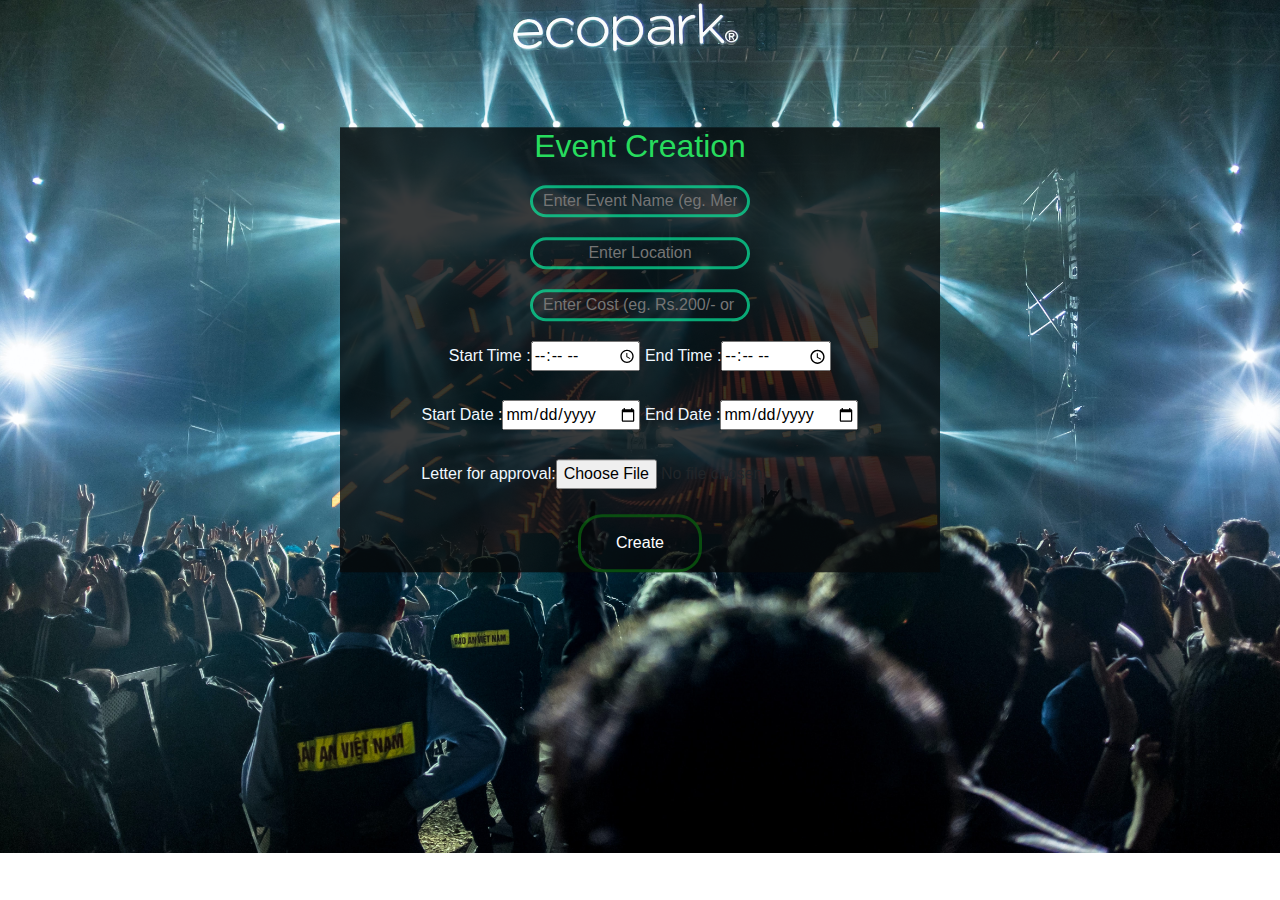
<file: ecr.html>
<!DOCTYPE html>
<html lang ="en" and dir="ltr" >
    <head>
        <meta charset="utf-8">
        <title>Elections Page</title>
        <link rel="stylesheet" href="https://maxcdn.bootstrapcdn.com/bootstrap/4.0.0/css/bootstrap.min.css" integrity="sha384-Gn5384xqQ1aoWXA+058RXPxPg6fy4IWvTNh0E263XmFcJlSAwiGgFAW/dAiS6JXm" crossorigin="anonymous">
    </head>
    <style>
        body{
            background-repeat: no-repeat;
            background-size: cover;
        }
.box{
    width:600px; 
                position: relative;
                top:350px;
                left:50%;
                transform :translate(-50%,-50%);
                background: rgba(6, 9, 10, 0.8);
                text-align: center;
}
.box input[type="text"] ,.box input[type="password"]
{
border:0;
background: none;
display: block;
margin:20px auto;
text-align:center;
border:3px solid rgba(8, 238, 161, 0.685);
color: aliceblue;
padding:1px 10px; 
width:220px;
outline: none;
border-radius: 24px;
transition: 0.25px;
}
.box input[type="text"]:focus ,.box input[type="password"]:focus
{
    font-size: small;
    width: 270px;
    border-color: rgb(241, 107, 17);
    color: aliceblue;
}
.box button[type="submit"]  
{
    border:0;
    background: none;
    display: block;
    margin:20px auto;
    text-align:center;
    border:3px solid rgba(10, 105, 15, 0.685);
    padding:14px 35px; 
    outline: none;
    color:white;
    border-radius: 24px;
    transition: 0.25px; 
    cursor: pointer;
}
.box input[type="submit"]:hover
{
    background:rgba(10, 105, 15, 0.685);
}

    </style>
<body background = "festival.jpg">
    <form class="box" action="ecr.php" method="POST">
        <h2 style="color:rgb(39, 220, 94)">Event Creation</h2>
        <input type="text" name="Ename" placeholder="Enter Event Name (eg. Membership22)">
        <input type="text" name="n1" placeholder="Enter Location">
        <input type="text" name="m1" placeholder="Enter Cost (eg. Rs.200/- or Free)">
        <label style="color:aliceblue">Start Time : </label><input type="time" name="st">
        <label style="color:aliceblue">End Time : </label><input type="time" name="et"><br><br>
        <label style="color:aliceblue">Start Date : </label><input type="date" name="s">
        <label style="color:aliceblue">End Date : </label><input type="date" name="e"><br><br>
        <label style="color:aliceblue">Letter for approval: </label><input  type="file" name="f">
        <button type ="submit" name="submit">Create</button>

    </form>
</body>
</file>
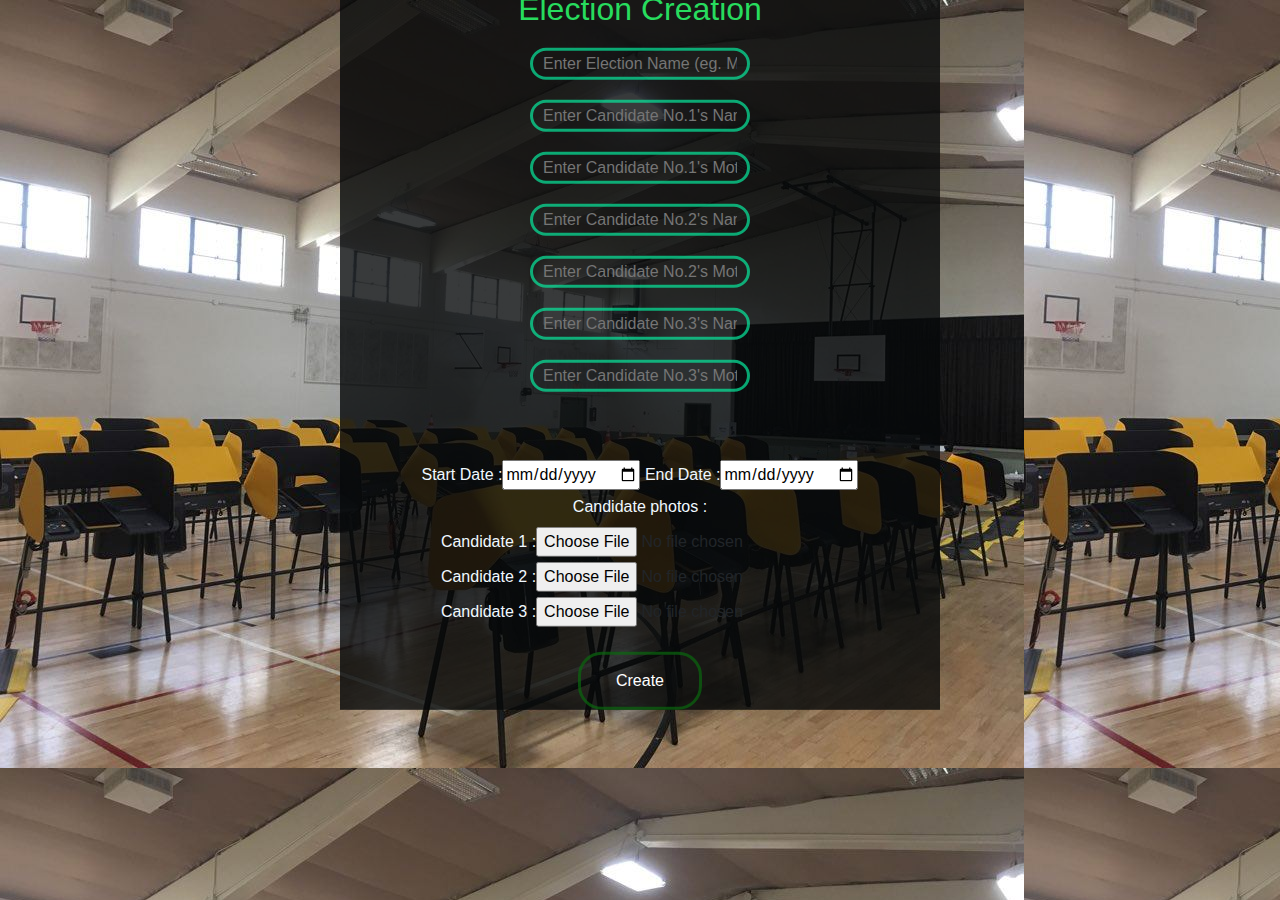
<file: elcr.html>
<!DOCTYPE html>
<html lang ="en" and dir="ltr" >
    <head>
        <meta charset="utf-8">
        <title>Elections Page</title>
        <link rel="stylesheet" href="https://maxcdn.bootstrapcdn.com/bootstrap/4.0.0/css/bootstrap.min.css" integrity="sha384-Gn5384xqQ1aoWXA+058RXPxPg6fy4IWvTNh0E263XmFcJlSAwiGgFAW/dAiS6JXm" crossorigin="anonymous">
    </head>
    <style>
.box{
    width:600px; 
                position: relative;
                top:350px;
                left:50%;
                transform :translate(-50%,-50%);
                background: rgba(6, 9, 10, 0.8);
                text-align: center;
}
.box input[type="text"] ,.box input[type="password"]
{
border:0;
background: none;
display: block;
margin:20px auto;
text-align:center;
border:3px solid rgba(8, 238, 161, 0.685);
color: aliceblue;
padding:1px 10px; 
width:220px;
outline: none;
border-radius: 24px;
transition: 0.25px;
}
.box input[type="text"]:focus ,.box input[type="password"]:focus
{
    font-size: small;
    width: 270px;
    border-color: rgb(241, 107, 17);
    color: aliceblue;
}
.box button[type="submit"]  
{
    border:0;
    background: none;
    display: block;
    margin:20px auto;
    text-align:center;
    border:3px solid rgba(10, 105, 15, 0.685);
    padding:14px 35px; 
    outline: none;
    color:white;
    border-radius: 24px;
    transition: 0.25px; 
    cursor: pointer;
}
.box input[type="submit"]:hover
{
    background:rgba(10, 105, 15, 0.685);
}

    </style>
<body background = "Document.jpg">
    <form class="box" action="elcr.php" method="POST">
        <h2 style="color:rgb(39, 220, 94)">Election Creation</h2>
        <input type="text" name="Ename" placeholder="Enter Election Name (eg. Membership22)">
        <input type="text" name="n1" placeholder="Enter Candidate No.1's Name">
        <input type="text" name="m1" placeholder="Enter Candidate No.1's Motto">
        <input type="text" name="n2" placeholder="Enter Candidate No.2's Name">
        <input type="text" name="m2" placeholder="Enter Candidate No.2's Motto">
        <input type="text" name="n3" placeholder="Enter Candidate No.3's Name">
        <input type="text" name="m3" placeholder="Enter Candidate No.3's Motto"><br><br>
        <label style="color:aliceblue">Start Date : </label><input type="date" name="s">
        <label style="color:aliceblue">End Date : </label><input type="date" name="e"><br>
        <label style="color:aliceblue">Candidate photos : </label><br>
        <label style="color:aliceblue">Candidate 1 : </label><input type="file" name="c1"><br>
        <label style="color:aliceblue">Candidate 2 : </label><input type="file" name="c2"><br>
        <label style="color:aliceblue">Candidate 3 : </label><input type="file" name="c3">
        <button type ="submit" name="submit">Create</button>

    </form>
</body>
</file>
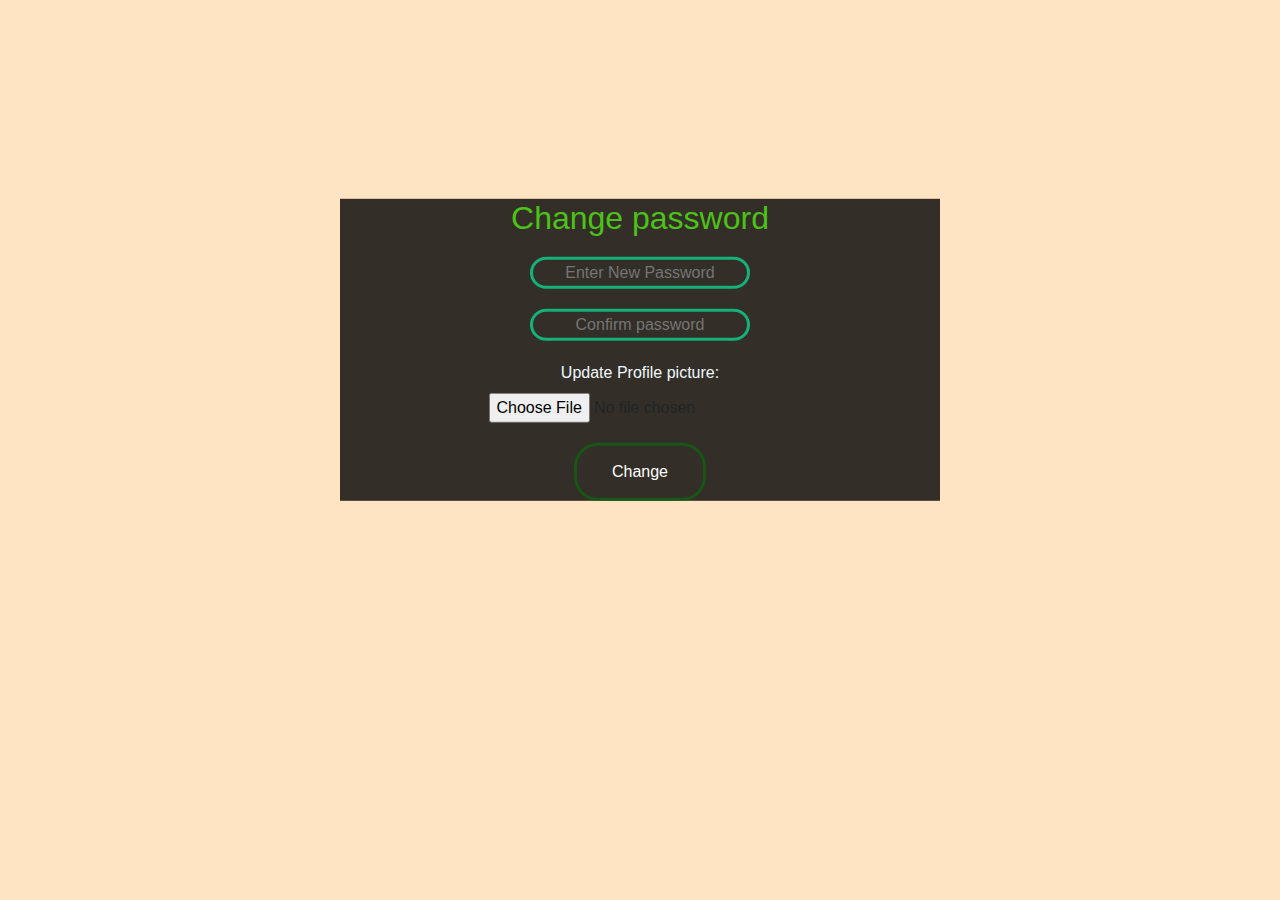
<file: p.html>
<!DOCTYPE html>
<html lang ="en" and dir="ltr" >
    <head>
        <meta charset="utf-8">
        <title>Elections Page</title>
        <link rel="stylesheet" href="https://maxcdn.bootstrapcdn.com/bootstrap/4.0.0/css/bootstrap.min.css" integrity="sha384-Gn5384xqQ1aoWXA+058RXPxPg6fy4IWvTNh0E263XmFcJlSAwiGgFAW/dAiS6JXm" crossorigin="anonymous">
    </head>
    <style>
        body{
            background-color:bisque;
        }
.box{
    width:600px; 
                position: relative;
                top:350px;
                left:50%;
                transform :translate(-50%,-50%);
                background: rgba(0, 0, 0, 0.8);
                text-align: center;
}
.box input[type="text"] ,.box input[type="password"]
{
border:0;
background: none;
display: block;
margin:20px auto;
text-align:center;
border:3px solid rgba(8, 238, 161, 0.685);
color: aliceblue;
padding:1px 10px; 
width:220px;
outline: none;
border-radius: 24px;
transition: 0.25px;
}
.box input[type="text"]:focus ,.box input[type="password"]:focus
{
    font-size: small;
    width: 270px;
    border-color: rgb(241, 107, 17);
    color: aliceblue;
}
.box button[type="submit"]  
{
    border:0;
    background: none;
    display: block;
    margin:20px auto;
    text-align:center;
    border:3px solid rgba(10, 105, 15, 0.685);
    padding:14px 35px; 
    outline: none;
    color:white;
    border-radius: 24px;
    transition: 0.25px; 
    cursor: pointer;
}
.box input[type="submit"]:hover
{
    background:rgba(10, 105, 15, 0.685);
}

    </style>
<body>

    <form class="box" action="p.php" method="POST">
        <h2 style="color:rgb(76, 194, 25)">Change password</h2>
        <input type="password" name="p1" placeholder="Enter New Password">
        <input type="password" name="p2" placeholder="Confirm password">
        <label style="color:aliceblue">Update Profile picture:</label><br>
        <input type="file" name="f">
        <button type ="submit" name="submit">Change</button>

    </form>
</body>
</file>
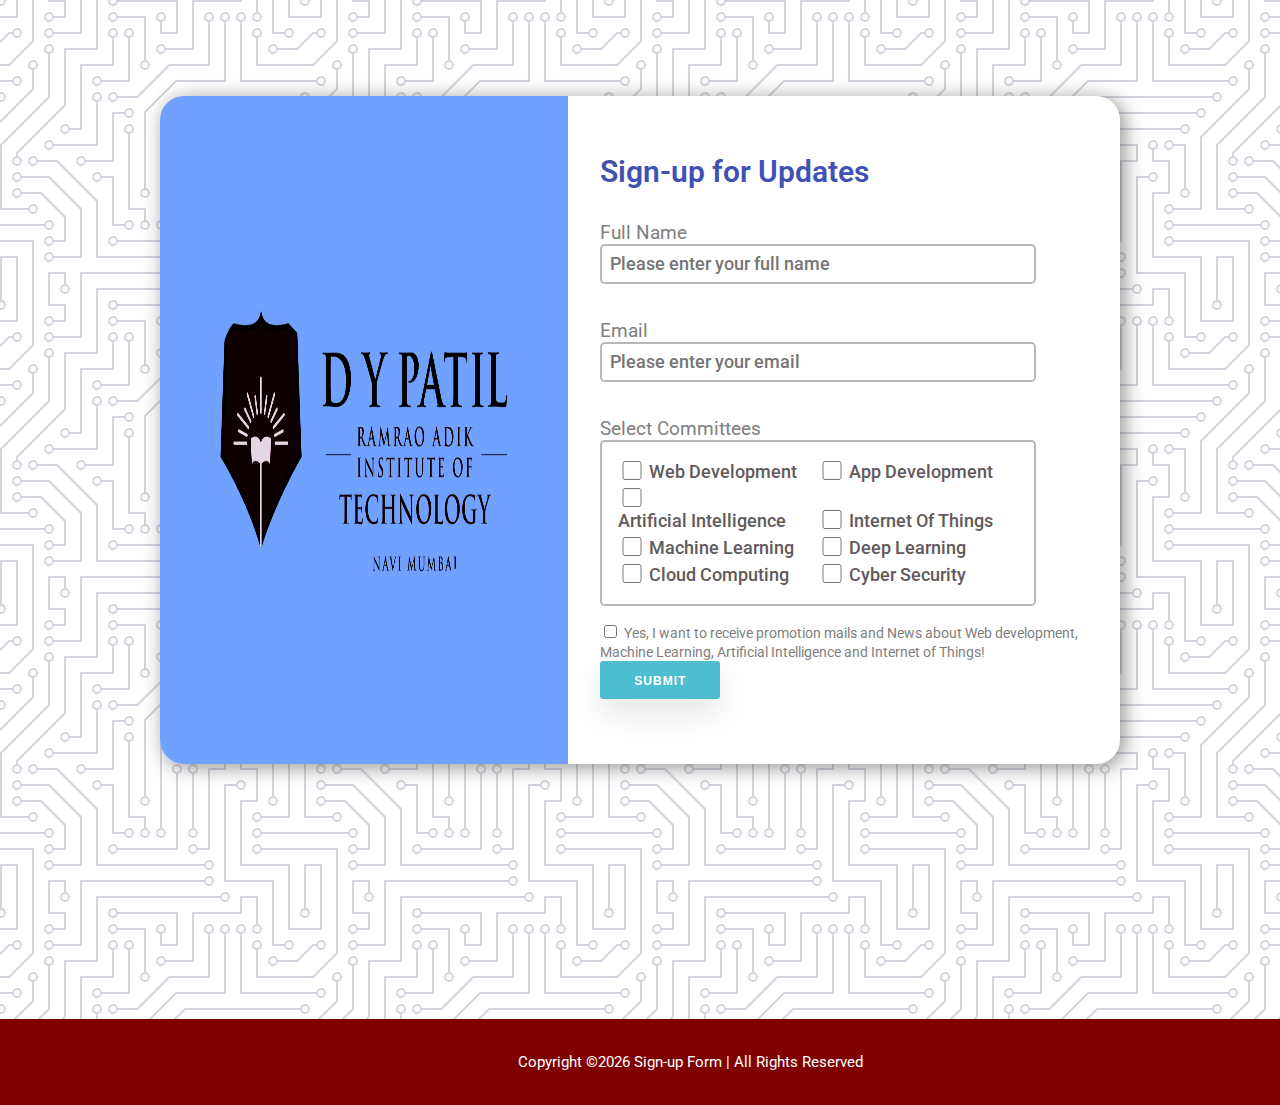
<file: signup.html>
<!-- the html code starts from here -->
<!DOCTYPE html>
<html lang="en" dir="ltr">

<head>
	<meta charset="utf-8">
	<title>Form</title>
	<link rel="stylesheet" href="https://use.fontawesome.com/releases/v5.15.4/css/all.css"
		integrity="sha384-DyZ88mC6Up2uqS4h/KRgHuoeGwBcD4Ng9SiP4dIRy0EXTlnuz47vAwmeGwVChigm" crossorigin="anonymous">
	<link rel="stylesheet" href="css\signup.css">
<link rel="icon" href="assets\img\logos\rait.png">
	<script type="text/javascript">
		function validate() {
			var fullName = document.getElementById("fname");

			if(fullName.value.length <= 2) {
				document.getElementById("msgName").style.visibility="visible";
				fullName.style.border = "solid 3px red";
				return false;
			}
			else {
				return true;
			}
		}
		


	</script>
	<script type="text/javascript" src="js\signup.js"></script>

	
</head>

<body>



	<!-- Creating bottom part form img and form -->
	<div class="bottompart">
		<!-- Image Part -->
		<div class="imgpart">
			<img src="assets\img\logos\rait.png" class="heroimg" alt="">
		</div>

		<!-- Form Part -->
		<div class="formpart">
			<form onclick="return validate()">
					<h2>Sign-up for Updates</h2>
					<!-- For Full Name -->
					<label for="name">Full Name</label>
					<input class="inputbox" id="fname" name="name" type="text" class="name" placeholder="Please enter your full name"
					autocomplete="off" required>
					<small id="msgName" style="visibility: hidden; color: red; position: absolute; top: 200px; right: 240px;">Full Name should consist of more than 2 characters</small>

					<!-- For user email to receive notes -->
					<label for="email" style="margin-top: 0.5cm;">Email</label>
					<input class="inputbox" id="email" type="email" class="email" name="email" placeholder="Please enter your email"
					autocomplete="off" required>

					<!-- For selecting course which email he wantss -->
					<label for="course" style="margin-top: 0.5cm;">Select Committees</label>
					<div class="options">
						<div class="eachoption">
						<input type="checkbox" checkbox="off" id="webDevelopment">
						<label for="webDevelopment"><span>Web Development</span></label>
						</div>
						<div class="eachoption">
						<input type="checkbox" checkbox="off" id="appDevelopment">
						<label for="machineLearing"><span>App Development</span></label>
						</div>
						<div class="eachoption">
						<input type="checkbox" checkbox="off" id="artificialintelligence">
						<label for="artificialintelligence"><span>Artificial Intelligence</span></label>
						</div>
						<div class="eachoption">
						<input type="checkbox" checkbox="off" id="internetofthings">
						<label for="internetofthings"><span>Internet Of Things</span></label>
						</div>
						<div class="eachoption">
						<input type="checkbox" checkbox="off" id="machineLearning">
						<label for="internetofthings"><span>Machine Learning</span></label>
						</div>
						<div class="eachoption">
						<input type="checkbox" checkbox="off" id="deepLearning">
						<label for="internetofthings"><span>Deep Learning</span></label>
						</div>
						<div class="eachoption">
						<input type="checkbox" checkbox="off" id="cloudComputing">
						<label for="internetofthings"><span>Cloud Computing</span></label>
						</div>
						<div class="eachoption">
						<input type="checkbox" checkbox="off" id="cyberSecurity">
						<label for="internetofthings"><span>Cyber Security</span></label>
						</div>	
					</div>


					<!-- For Agree line and checkbox -->
					<input type="checkbox" class="agree" checkbox="off" id="agree">
					<label class="agree" for="agree">Yes, I want to receive promotion mails and News about Web development, Machine Learning, Artificial Intelligence and Internet of Things!</label>



					<!-- For Submit Button
					<button type="submit">Submit</button>
					-->
					<button class="submit-button state-0"><span class="pre-state-msg">Submit</span><span class="current-state-msg hide">Sending...</span><span class="done-state-msg hide">Done!</span></button>
			</form>
		</div>
	</div>
	</div>


	<footer id="footer">

		<!-- entering username of the social media accounts from which the user may contact	       -->
	      
			<a href="https://github.com/pandeyom331"><i class="git fab fa-github fa-2x "></i></a>
			<a href="https://www.facebook.com/profile.php?id=100004398076666"><i class="git fab fa-facebook-f fa-2x"></i></a>
			<a href="https://www.instagram.com/solo_thinker_134/"><i class="git fab fa-instagram fa-2x"></i></a>
			<a class="email" href="mailto:pandeyom305@gmail.com"><i class="git fas fa-envelope fa-2x"></i></a>
			<p>Copyright &#169;<span id="year"></span> Sign-up Form | All Rights Reserved</p>

	</footer>

		<script>
			var year = new Date();
			var newYear = year.getFullYear();
			document.getElementById("year").innerHTML = newYear;
		</script>

</body>
</html>
</file>
